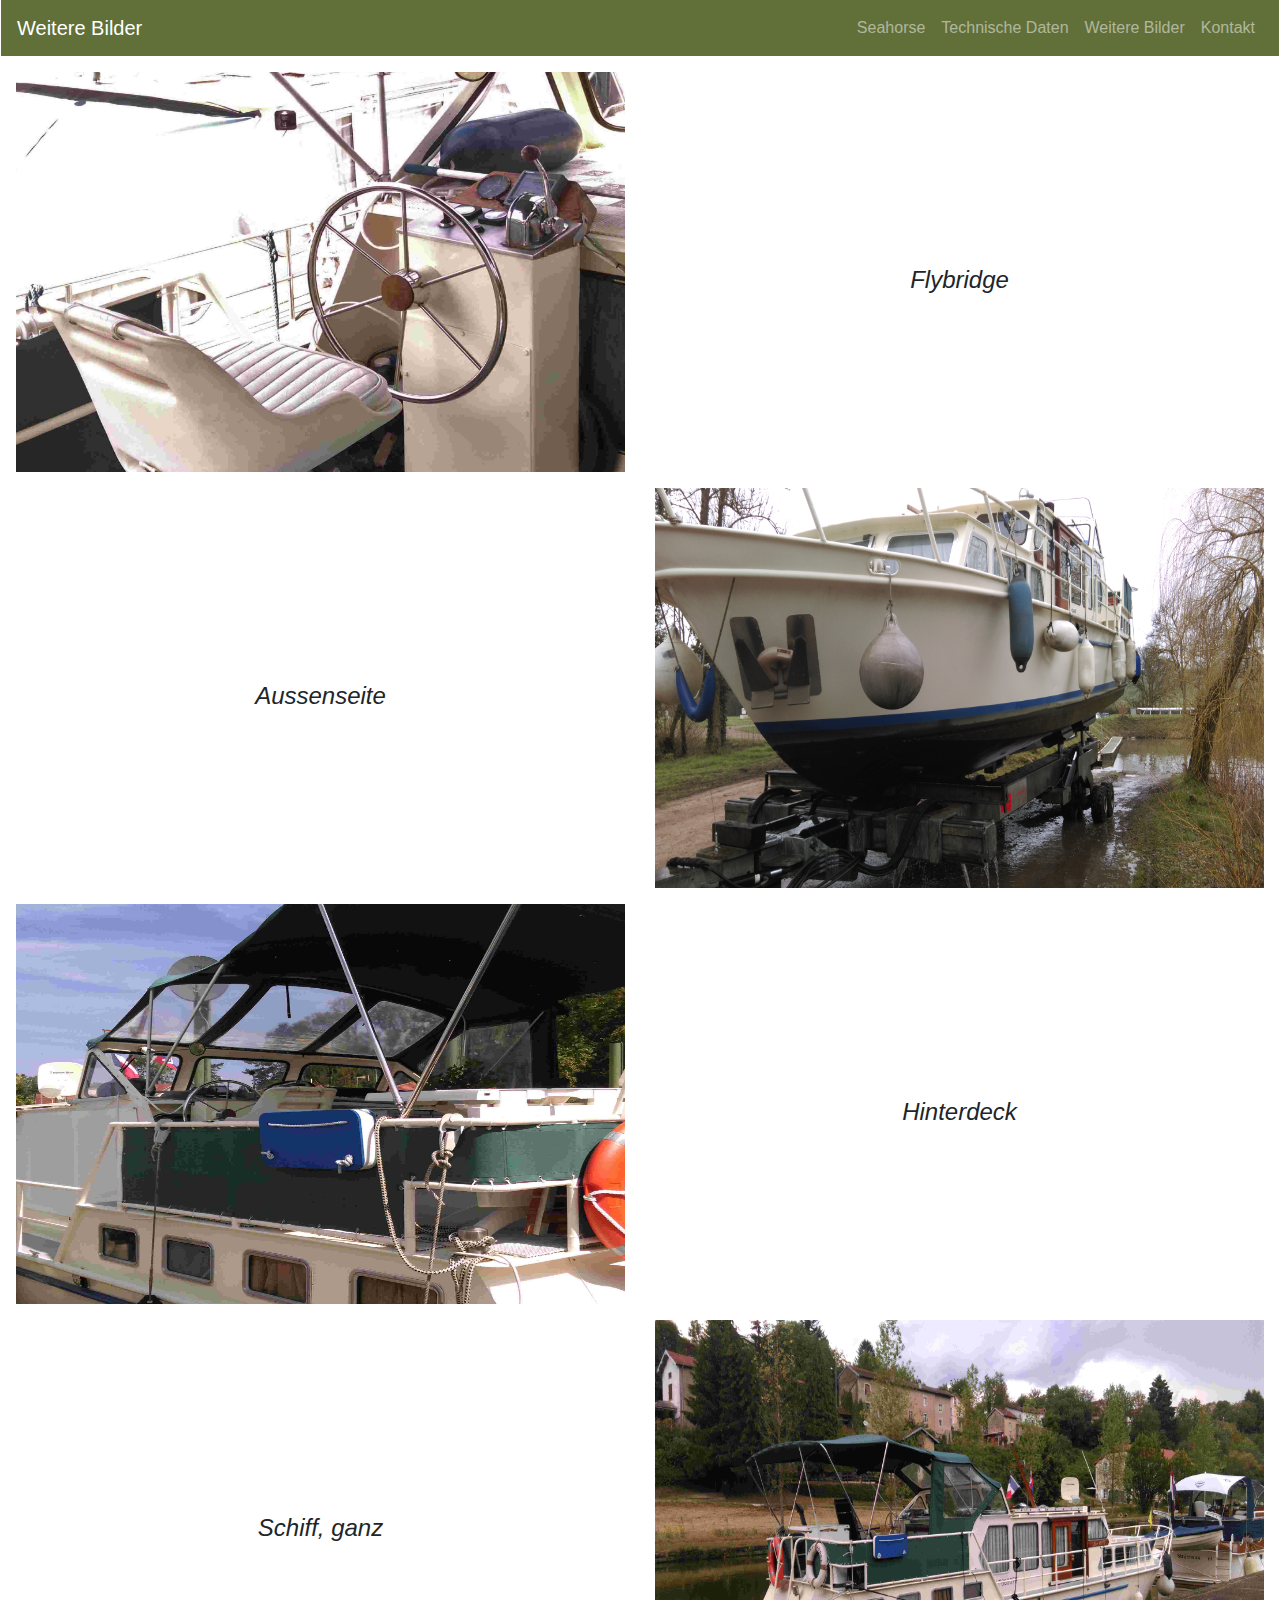
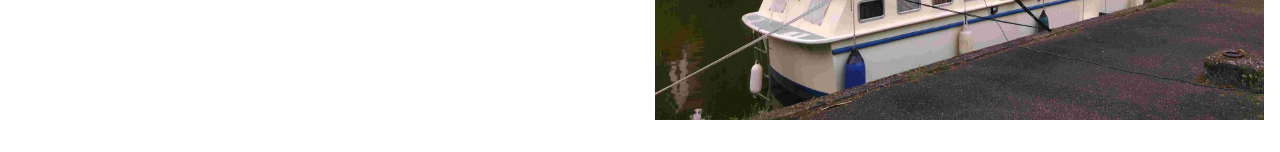
<file: bilder.html>
<!doctype html>
<html lang="en">
  <head>
    <!-- Required meta tags -->
    <meta charset="utf-8">
    <meta name="viewport" content="width=device-width, initial-scale=1, shrink-to-fit=no">

    <link href="https://fonts.googleapis.com/css?family=Mukta:400,700|Noto+Sans+JP:400,700" rel="stylesheet">

    <!-- Bootstrap CSS -->
    <link rel="stylesheet" href="https://stackpath.bootstrapcdn.com/bootstrap/4.3.1/css/bootstrap.min.css" integrity="sha384-ggOyR0iXCbMQv3Xipma34MD+dH/1fQ784/j6cY/iJTQUOhcWr7x9JvoRxT2MZw1T" crossorigin="anonymous">
    <link rel="stylesheet" href="css/style.css">


    <title>Weitere Bilder</title>
  </head>
  <body>
    <script src="https://code.jquery.com/jquery-3.3.1.slim.min.js" integrity="sha384-q8i/X+965DzO0rT7abK41JStQIAqVgRVzpbzo5smXKp4YfRvH+8abtTE1Pi6jizo" crossorigin="anonymous"></script>
    <script src="https://cdnjs.cloudflare.com/ajax/libs/popper.js/1.14.7/umd/popper.min.js" integrity="sha384-UO2eT0CpHqdSJQ6hJty5KVphtPhzWj9WO1clHTMGa3JDZwrnQq4sF86dIHNDz0W1" crossorigin="anonymous"></script>
    <script src="https://stackpath.bootstrapcdn.com/bootstrap/4.3.1/js/bootstrap.min.js" integrity="sha384-JjSmVgyd0p3pXB1rRibZUAYoIIy6OrQ6VrjIEaFf/nJGzIxFDsf4x0xIM+B07jRM" crossorigin="anonymous"></script>

    <!-- Navbar -->
    <div class="row">
      <nav class="navbar sticky-top navbar-expand-lg navbar-dark col-lg-12">

        <a class="navbar-brand" href="">Weitere Bilder</a>

        <button class="navbar-toggler" type="button" data-toggle="collapse" data-target="#navbarTogglerDemo02" aria-controls="navbarTogglerDemo02" aria-expanded="false" aria-label="Toggle navigation">
          <span class="navbar-toggler-icon"></span>
        </button>

        <div class="collapse navbar-collapse" id="navbarTogglerDemo02">
          <ul class="navbar-nav ml-auto">
            <li class="nav-item">
              <a class="nav-link" href="index.html">Seahorse</a>
            </li>
            <li class="nav-item">
              <a class="nav-link" href="daten.html">Technische Daten</a>
            </li>
            <li class="nav-item">
              <a class="nav-link" href="bilder.html">Weitere Bilder</a>
            </li>
            <li class="nav-item">
              <a class="nav-link" href="kontakt.html">Kontakt</a>
            </li>
          </ul>
        </div>

      </nav>
    </div>


    <!-- Pictures -->

    <div class="row seahorse-pic-r">
      <img class="seahorse-p col-lg-6" src="images/IMAG2960.jpg" alt="Flybridge">
      <em class="col-lg-6 pic-text">Flybridge</em>
    </div>
    <div class="row seahorse-pic-r">
      <em class="col-lg-6 pic-text">Aussenseite</em>
      <img class="seahorse-p col-lg-6" src="images/IMAG2642.jpg" alt="hull">
    </div>
    <div class="row seahorse-pic-r">
      <img class="seahorse-p col-lg-6" src="images/IMAG2962.jpg" alt="hinten">
      <em class="col-lg-6 pic-text">Hinterdeck</em>
    </div>
    <div class="row seahorse-pic-r">
      <em class="col-lg-6 pic-text">Schiff, ganz</em>
      <img class="seahorse-p col-lg-6" src="images/IMAG2966.jpg" alt="Schiff, ganz ">
    </div>


    <!-- Fotter -->

  </body>
</html>
</file>
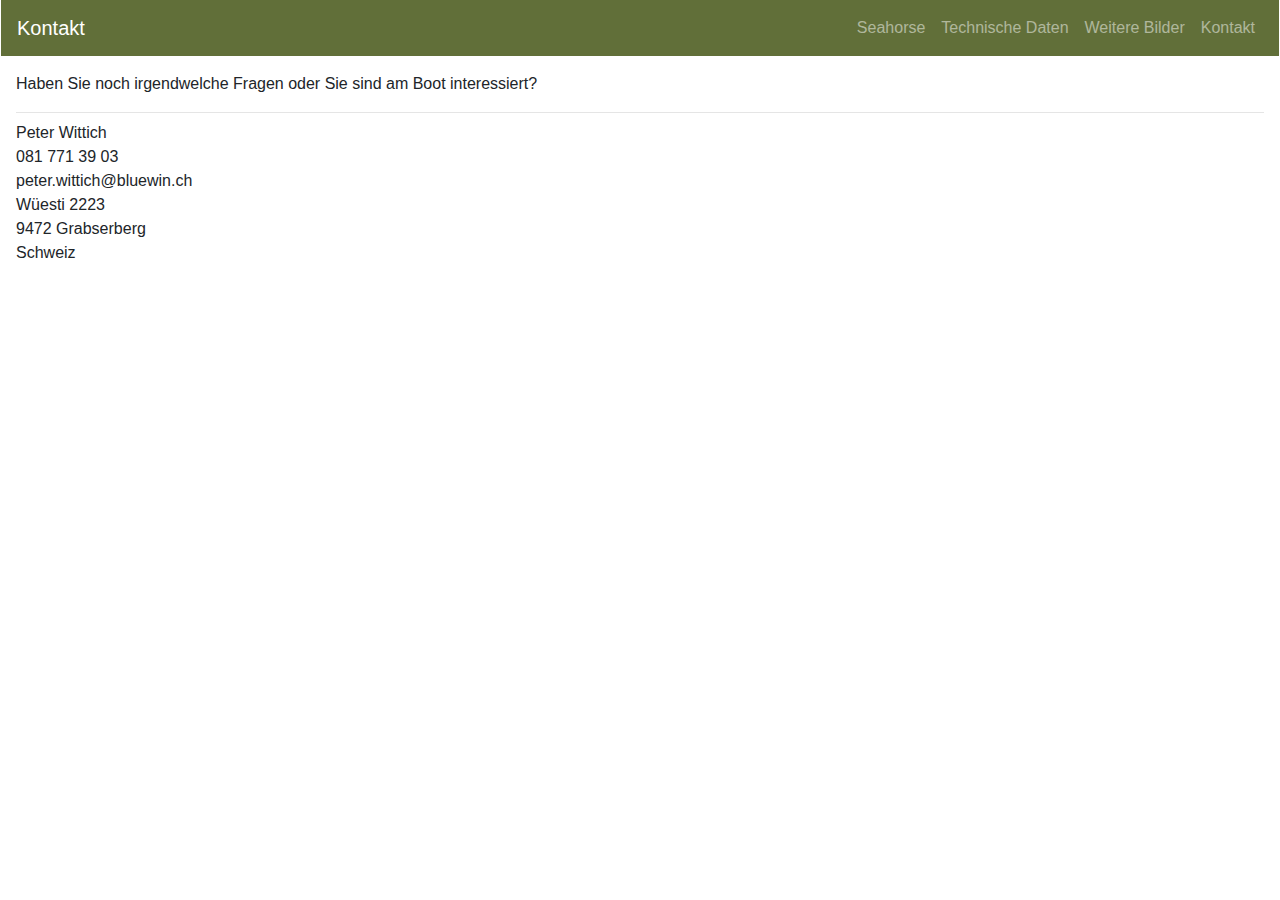
<file: kontakt.html>
<!doctype html>
<html lang="en">
  <head>
    <!-- Required meta tags -->
    <meta charset="utf-8">
    <meta name="viewport" content="width=device-width, initial-scale=1, shrink-to-fit=no">

    <link href="https://fonts.googleapis.com/css?family=Mukta:400,700|Noto+Sans+JP:400,700" rel="stylesheet">

    <!-- Bootstrap CSS -->
    <link rel="stylesheet" href="https://stackpath.bootstrapcdn.com/bootstrap/4.3.1/css/bootstrap.min.css" integrity="sha384-ggOyR0iXCbMQv3Xipma34MD+dH/1fQ784/j6cY/iJTQUOhcWr7x9JvoRxT2MZw1T" crossorigin="anonymous">
    <link rel="stylesheet" href="css/style.css">


    <title>Kontakt</title>
  </head>
  <body>
    <script src="https://code.jquery.com/jquery-3.3.1.slim.min.js" integrity="sha384-q8i/X+965DzO0rT7abK41JStQIAqVgRVzpbzo5smXKp4YfRvH+8abtTE1Pi6jizo" crossorigin="anonymous"></script>
    <script src="https://cdnjs.cloudflare.com/ajax/libs/popper.js/1.14.7/umd/popper.min.js" integrity="sha384-UO2eT0CpHqdSJQ6hJty5KVphtPhzWj9WO1clHTMGa3JDZwrnQq4sF86dIHNDz0W1" crossorigin="anonymous"></script>
    <script src="https://stackpath.bootstrapcdn.com/bootstrap/4.3.1/js/bootstrap.min.js" integrity="sha384-JjSmVgyd0p3pXB1rRibZUAYoIIy6OrQ6VrjIEaFf/nJGzIxFDsf4x0xIM+B07jRM" crossorigin="anonymous"></script>

    <!-- Navbar -->
    <div class="row">
      <nav class="navbar sticky-top navbar-expand-lg navbar-dark col-lg-12">

        <a class="navbar-brand" href="">Kontakt</a>

        <button class="navbar-toggler" type="button" data-toggle="collapse" data-target="#navbarTogglerDemo02" aria-controls="navbarTogglerDemo02" aria-expanded="false" aria-label="Toggle navigation">
          <span class="navbar-toggler-icon"></span>
        </button>

        <div class="collapse navbar-collapse" id="navbarTogglerDemo02">
          <ul class="navbar-nav ml-auto">
            <li class="nav-item">
              <a class="nav-link" href="index.html">Seahorse</a>
            </li>
            <li class="nav-item">
              <a class="nav-link" href="daten.html">Technische Daten</a>
            </li>
            <li class="nav-item">
              <a class="nav-link" href="bilder.html">Weitere Bilder</a>
            </li>
            <li class="nav-item">
              <a class="nav-link" href="kontakt.html">Kontakt</a>
            </li>
          </ul>
        </div>

      </nav>
    </div>


    <p>Haben Sie noch irgendwelche Fragen oder Sie sind am Boot interessiert?</p>
    <hr>

    <div class="contakt-daten">
      <p>Peter Wittich</p>
      <p>081 771 39 03</p>
      <p>peter.wittich@bluewin.ch</p>
      <p>Wüesti 2223</p>
      <p>9472 Grabserberg</p>
      <p>Schweiz</p>
      <br>
    </div>

    <!--
      <hr>
      <form class="kontakt-form" action="mailto:peter.wittich@bluewin.ch" method="post" enctype="text/plain">
        <label for="name">Name:</label>
        <input type="text" name="name" value=""><br>
        <label for="email">Email:</label>
        <input type="email" name="email" value=""><br>
        <label for="strasse">Strasse und Hausnummer:</label>
        <input type="text" name="strasse" value=""><br>
        <label for="ort">Postleitzahl und Ort:</label>
        <input type="text" name="ort" value=""><br>
        <label for="land">Land:</label>
        <input type="text" name="land" value=""><br>
        <label for="nachricht">Ihre Nachricht:</label>
        <textarea name="nachricht" rows="8" cols="80"></textarea><br>
        <label for="senden">Senden:</label>
        <input type="submit" name="senden" value=""><br>
      </form>
    -->
  </body>
</html>
</file>
<file: css/style.css>
body {
  padding-left: 1rem;
  padding-right: 1rem;
  padding-bottom: 1rem;
  padding-top: 0;
}

label {
  display: inline-block;
  width: 210px;
  text-align: right;
}

.navbar {
  background-color: #616F39;
  margin-bottom: 1rem;
}

.seahorse-img {
  width: 600px;
  margin-bottom: 1rem;
}

.seahorse-p {
  width: 37rem;
  margin-bottom: 1rem;
  height: 400px;
}

.contakt-daten {
  line-height: 0.5;
}

.sales-title {
  font-family: Mukta;
  font-weight: 700;
  font-size: 2.5rem;
}

.brand-name {
  font-size: 0.9rem;
}

.col-lg-6 {
  text-align: center;
}

.pic-text {
  margin-top: auto;
  margin-bottom: auto;
  font-size: 1.5rem;
}

@media (max-width: 900px) {
  .seahorse-p {
    display: block;
    margin-right: auto;
    margin-left: auto;
  }

  .pic-text {
    margin-bottom: 1rem;
    text-align: center;
  }
}
</file>
